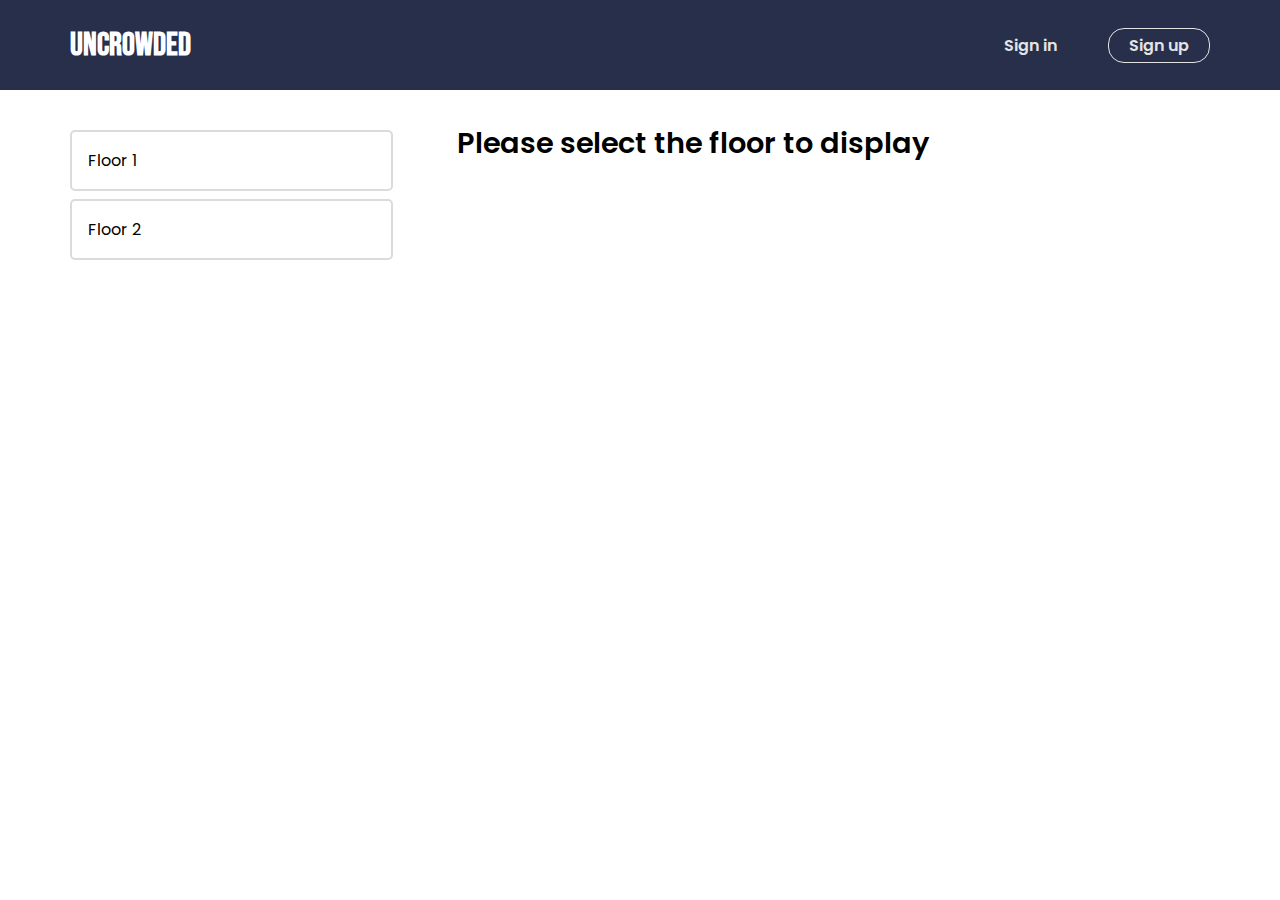
<file: frontend/index.html>
<!DOCTYPE html>
<html lang="en">
  <head>
    <meta charset="UTF-8" />
    <meta http-equiv="X-UA-Compatible" content="IE=edge" />
    <meta name="viewport" content="width=device-width, initial-scale=1.0" />
    <link rel="stylesheet" href="./style.css" />
    <link rel="preconnect" href="https://fonts.gstatic.com" />
    <link
      href="https://fonts.googleapis.com/css2?family=Bebas+Neue&family=Poppins:wght@400;600&display=swap"
      rel="stylesheet"
    />
    <title>Uncrowded</title>
  </head>
  <body>
    <header>
      <nav class="container">
        <h1><a href="./index.html" id="logo">Uncrowded</a></h1>
        <ul class="nav-links">
          <li><a href="./signin.html">Sign in</a></li>
          <li><a href="./signup.html" class="signup">Sign up</a></li>
        </ul>
      </nav>
    </header>

    <main class="container">
      <div class="floor-list">
        <ul class="floor-nav"></ul>
      </div>
      <div class="floor-display">
        <h2 class="floor-number">Please select the floor to display</h2>
        <div class="floor"></div>
      </div>
    </main>

    <script src="./app.js"></script>
  </body>
</html>
</file>
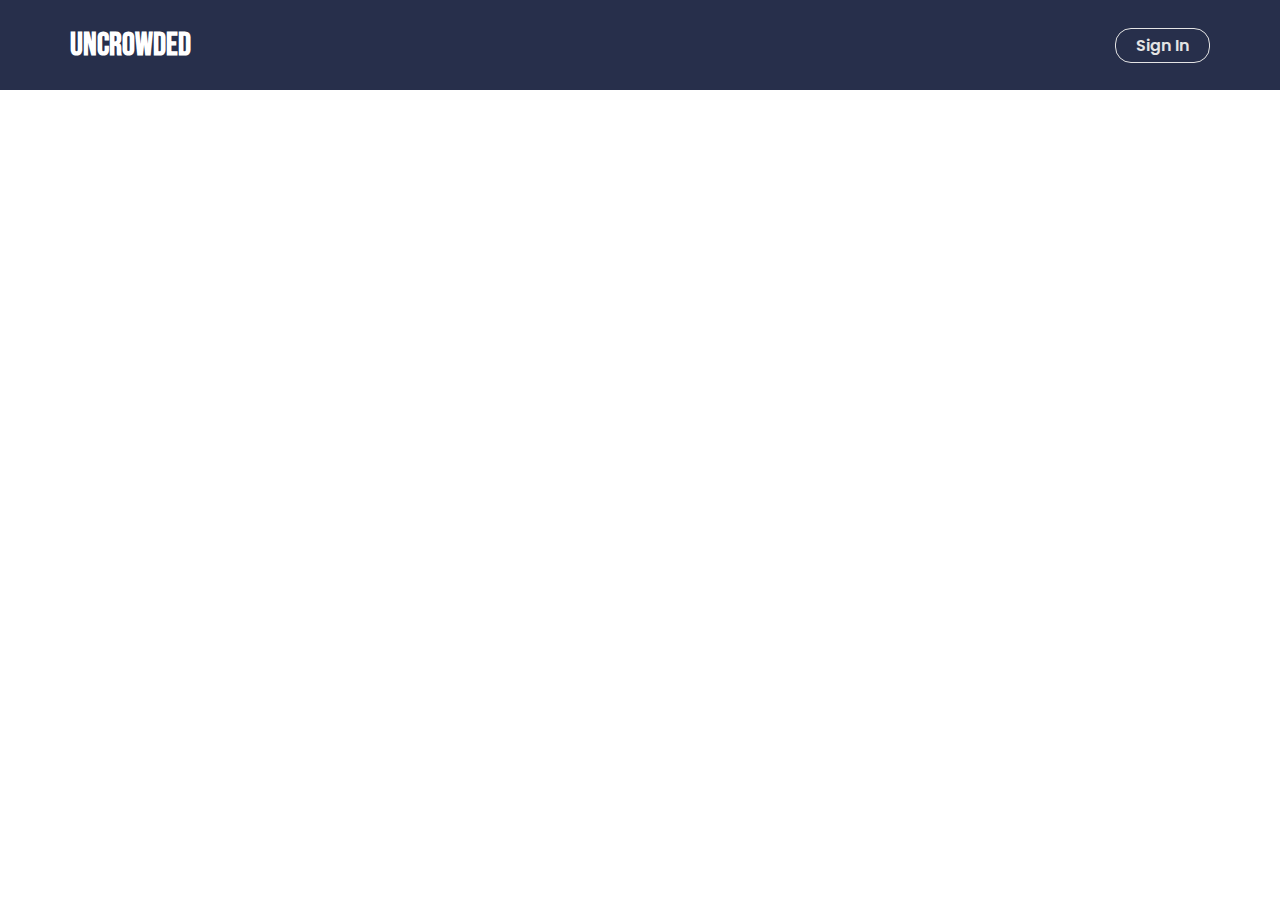
<file: frontend/pages/index.html>
<!DOCTYPE html>
<html lang="en">
  <head>
    <meta charset="UTF-8" />
    <meta http-equiv="X-UA-Compatible" content="IE=edge" />
    <meta name="viewport" content="width=device-width, initial-scale=1.0" />
    <link rel="stylesheet" href="/frontend/styles/index.css" />
    <link
      rel="stylesheet"
      href="https://cdnjs.cloudflare.com/ajax/libs/font-awesome/5.15.2/css/all.min.css"
      integrity="sha512-HK5fgLBL+xu6dm/Ii3z4xhlSUyZgTT9tuc/hSrtw6uzJOvgRr2a9jyxxT1ely+B+xFAmJKVSTbpM/CuL7qxO8w=="
      crossorigin="anonymous"
    />
    <title>Uncrowded</title>
  </head>
  <body>
    <header>
      <nav class="container">
        <h1><a href="./index.html" id="logo">Uncrowded</a></h1>
        <ul class="nav-links">
          <li><a href="./signin.html" class="signin">Sign In</a></li>
          <li><a href="./rooms-list.html" class="edit-room">Edit</a></li>
          <li><a href="./signin.html" class="signout">Sign Out</a></li>
        </ul>
      </nav>
    </header>

    <main class="container">
      <div class="floor-list">
        <ul class="floor-nav"></ul>
      </div>
      <div class="floor-display">
        <h2 class="floor-number"></h2>
        <div class="floor"></div>
      </div>
    </main>

    <script src="/frontend/javascript/app.js"></script>
  </body>
</html>
</file>
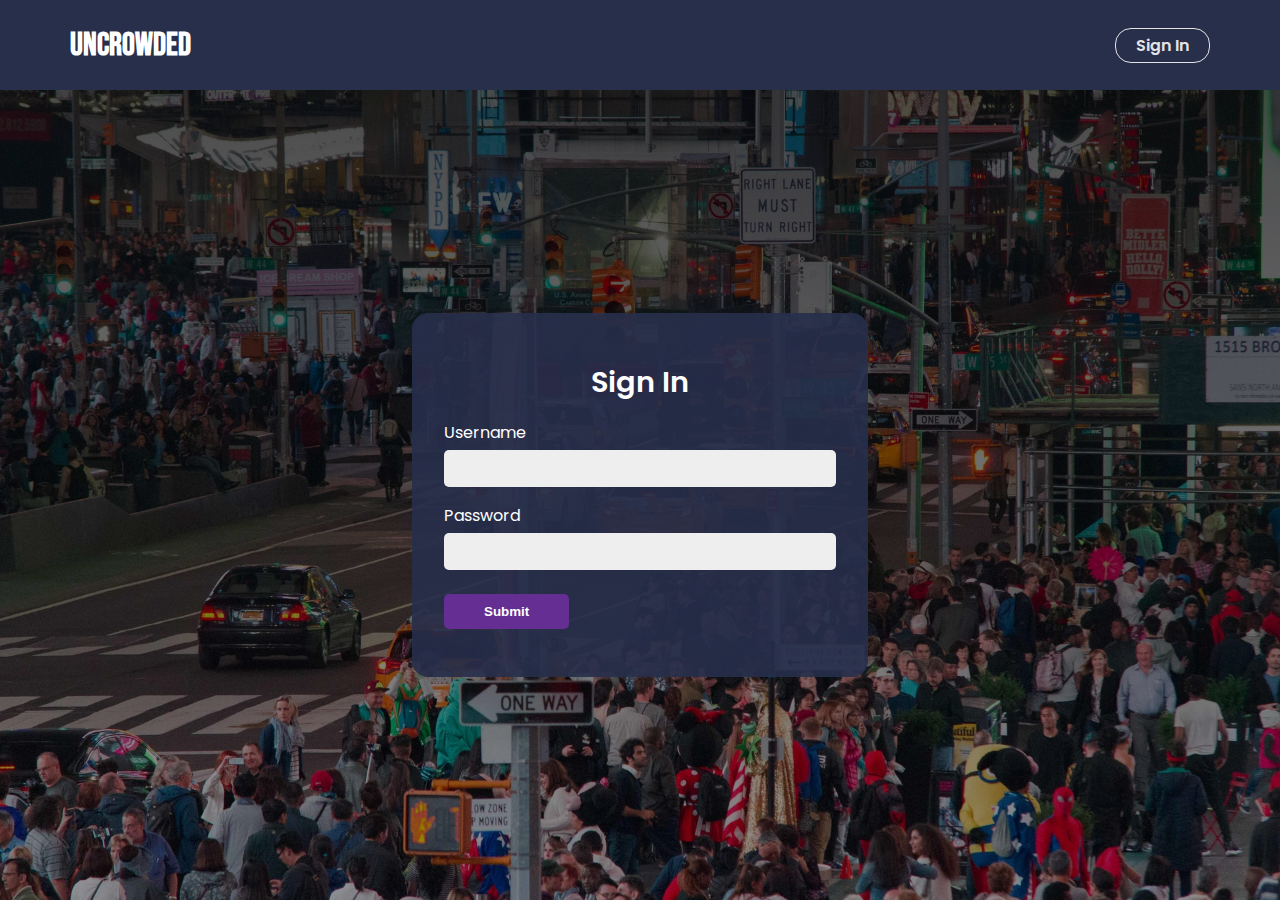
<file: frontend/pages/signin.html>
<!DOCTYPE html>
<html lang="en">
  <head>
    <meta charset="UTF-8" />
    <meta http-equiv="X-UA-Compatible" content="IE=edge" />
    <meta name="viewport" content="width=device-width, initial-scale=1.0" />
    <link rel="stylesheet" href="/frontend/styles/signin.css" />
    <title>Sign Up</title>
  </head>
  <body>
    <header>
      <nav class="container">
        <h1><a href="./index.html" id="logo">Uncrowded</a></h1>
        <ul class="nav-links">
          <li><a href="./signin.html" class="signin">Sign In</a></li>
        </ul>
      </nav>
    </header>

    <section>
      <div class="signin-container container">
        <form class="signin-form">
          <p class="error-message"></p>
          <h2>Sign In</h2>
          <div class="form-control">
            <label for="username">Username</label>
            <input
              type="text"
              name="username"
              class="username-input"
              autocomplete="off"
            />
          </div>
          <div class="form-control">
            <label for="password">Password</label>
            <input
              type="password"
              name="password"
              class="password-input"
              autocomplete="off"
            />
          </div>
          <button class="submit-btn">Submit</button>
        </form>
      </div>
    </section>

    <script src="/frontend/javascript/signin.js"></script>
  </body>
</html>
</file>
<file: frontend/style.css>
/* Global */

* {
  margin: 0;
  padding: 0;
  box-sizing: border-box;
}

body {
  min-height: 100vh;
  font-family: 'Poppins', sans-serif;
  font-weight: 400;
}

a {
  text-decoration: none;
  color: black;
  font-weight: 600;
}

h1 {
  font-family: 'Bebas Neue', cursive;
}

h2 {
  font-size: 1.8rem;
  font-weight: 600;
}

.container {
  padding-right: 15px;
  padding-left: 15px;
  margin-right: auto;
  margin-left: auto;
}

@media (min-width: 768px) {
  .container {
    width: 750px;
  }
}

@media (min-width: 992px) {
  .container {
    width: 970px;
  }
}

@media (min-width: 1200px) {
  .container {
    width: 1170px;
  }
}

/* Navbar */

header {
  background: rgb(39, 47, 75);
  color: white;
}

header nav {
  min-height: 10vh;
  display: flex;
  justify-content: space-between;
  align-items: center;
}

#logo {
  color: white;
  font-size: 2rem;
}

.signup {
  border: 1px solid rgb(228, 228, 228);
  padding: 5px 20px;
  border-radius: 1rem;
}

.signup:hover {
  border: 1px solid white;
}

.nav-links {
  list-style: none;
  display: flex;
}

.nav-links li {
  margin-left: 4vw;
}

.nav-links li a {
  color: rgb(228, 228, 228);
  position: relative;
}

.nav-links li a:hover {
  color: white;
}

/* Index page */

main {
  padding: 2rem 0;
  display: flex;
  min-height: 90vh;
  gap: 5vw;
}

.floor-list {
  width: 30%;
}

.floor-nav {
  list-style: none;
}

.floor-nav li {
  cursor: pointer;
  padding: 1rem 1rem;
  border: 2px solid rgb(219, 219, 219);
  margin: 0.5rem 0;
  border-radius: 5px;
  user-select: none;
}

.floor-nav li.active,
.floor-nav li:hover {
  background: rgb(219, 219, 219);
}

.floor-number {
  margin-bottom: 2rem;
}

.floor-display {
  width: 70%;
}

.rooms {
  display: none;
}

.rooms.active {
  display: grid;
  grid-template-columns: repeat(auto-fill, minmax(250px, 1fr));
  gap: 1rem;
}

.room {
  padding: 1rem;
  border: 2px solid black;
  border-radius: 5px;
  transition: 0.2s ease-in-out;
  transition-property: color background;
}
</file>
<file: frontend/styles/index.css>
@import './partials/global.css';
@import './partials/nav.css';

main {
  padding: 2rem 0;
  display: flex;
  min-height: 90vh;
  gap: 5vw;
}

.floor-list {
  width: 30%;
}

.floor-nav {
  list-style: none;
  box-shadow: 3px 5px 10px rgba(0, 0, 0, 0.2);
  border-radius: 5px;
  overflow: hidden;
}

.floor-nav li {
  cursor: pointer;
  padding: 1rem 1rem;
  user-select: none;
}

.floor-nav li:hover {
  background: rgb(235, 235, 235);
}

.floor-nav li.active {
  background: rgb(70, 82, 124);
  font-weight: 600;
  color: white;
}

.floor-number {
  margin-bottom: 2rem;
}

.floor-display {
  width: 70%;
}

.rooms {
  display: none;
}

.rooms.active {
  display: grid;
  grid-template-columns: repeat(auto-fill, minmax(250px, 1fr));
  gap: 1rem;
}

.room {
  padding: 1.5rem 2rem;
  border-radius: 5px;
  transition: 0.2s ease-in-out;
  background: white;
  box-shadow: 1.5px 2.5px 5px rgba(0, 0, 0, 0.2);
  transition: all 0.2s ease-out;
  cursor: pointer;
}

.room:hover {
  transform: scale(1.025);
  box-shadow: 3px 5px 10px rgba(0, 0, 0, 0.2);
  background: rgb(240, 240, 240);
}

.room h3 {
  text-align: center;
}

.status {
  display: flex;
  align-items: center;
  justify-content: space-between;
  margin-top: 2rem;
}

.people {
  display: flex;
  align-items: center;
}

.people-status {
  margin-right: 5px;
  width: 15px;
  height: 15px;
  border-radius: 50%;
  transition: background 0.3s ease-in-out;
}

@media screen and (max-width: 550px) {
  main {
    flex-wrap: wrap;
  }

  .floor-list,
  .floor-display {
    width: 100%;
  }

  .floor-display {
    text-align: center;
  }
}
</file>
<file: frontend/styles/signin.css>
@import './partials/global.css';
@import './partials/nav.css';

section {
  width: 100%;
  height: 100%;
  background-image: linear-gradient(rgba(0, 0, 0, 0.7), rgba(0, 0, 0, 0.4)),
    url('../images/pexels-riccardo-bresciani-789811.jpg');
  background-position: center;
  background-size: cover;
  background-repeat: no-repeat;
}

.signin-container {
  flex-direction: column;
  display: flex;
  justify-content: center;
  align-items: center;
  min-height: 90vh;
}

.signin-form {
  border-radius: 1rem;
  padding: 3rem 2rem;
  color: white;
  background: rgba(39, 47, 75, 0.9);
  width: 40%;
}

.signin-form h2 {
  margin-bottom: 1rem;
  text-align: center;
}

.form-control {
  display: flex;
  flex-direction: column;
  margin: 1rem 0;
}

.form-control input {
  margin-top: 5px;
  width: 100%;
  border: none;
  border: 1.5px solid transparent;
  border-radius: 5px;
  padding: 10px;
  background: #eee;
  outline: none;
}

.submit-btn {
  background: rgb(101, 46, 146);
  color: white;
  font-weight: 600;
  border: none;
  padding: 10px 40px;
  border-radius: 5px;
  cursor: pointer;
  margin-top: 0.5rem;
}

.error-message {
  width: 100%;
  text-align: center;
  padding: 1rem 2rem;
  background: rgb(197, 91, 91);
  margin-bottom: 1rem;
  border-radius: 5px;
  display: none;
}

@media screen and (max-width: 1200px) {
  .signin-form {
    width: 50%;
  }
}

@media screen and (max-width: 990px) {
  .signin-form {
    width: 60%;
  }
}

@media screen and (max-width: 768px) {
  .signin-form {
    width: 70%;
  }
}

@media screen and (max-width: 620px) {
  .signin-form {
    width: 80%;
  }
}

@media screen and (max-width: 540px) {
  .signin-form {
    width: 90%;
  }
}
</file>
